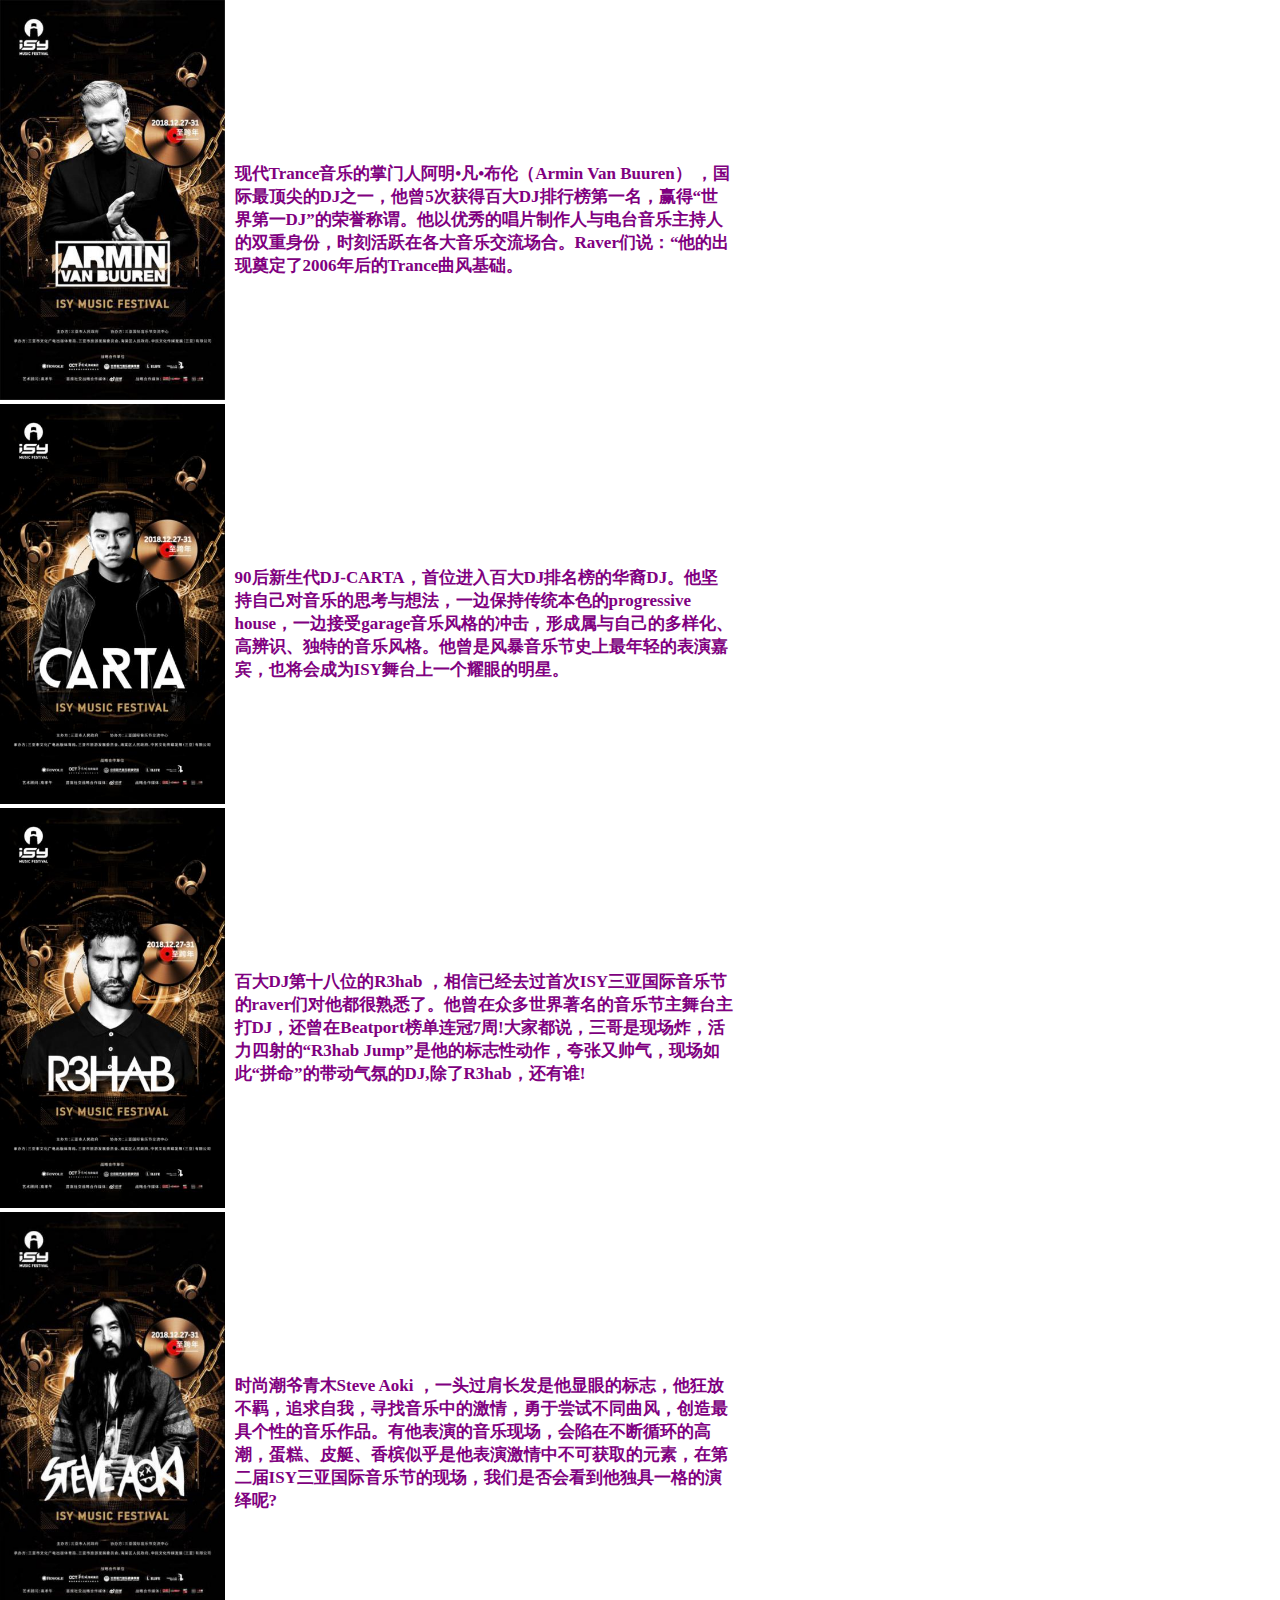
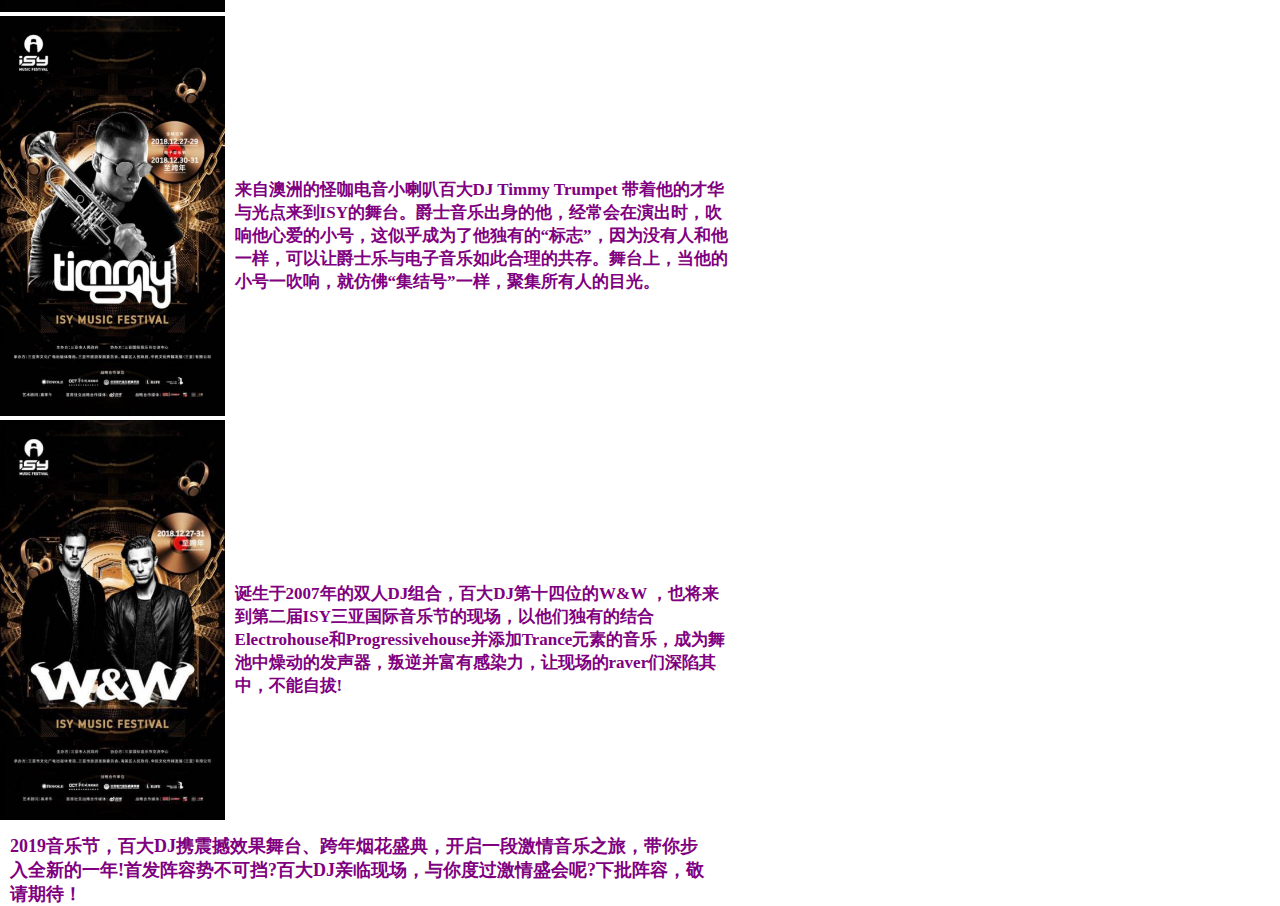
<file: front/detail1.html>
<!DOCTYPE html>
<html lang="en">
<head>
  <meta charset="UTF-8">
  <meta name="viewport" content="width=device-width, initial-scale=1.0">
  <meta http-equiv="X-UA-Compatible" content="ie=edge">
  <title>Document</title>
  <style>
    *{
  margin:0;
  padding:0;
}
#detail ul{
  list-style: none;
}
#detail ul li{
  position:relative;
}
#detail img{
  height:400px;
}
#detail p{
  display: inline-block;
  font-size:17px;
  font-weight:bold;
  width:500px;
  position:absolute;
  top:40%;
  margin-left:10px;
  color:purple;
}
#detail ul li:last-child p{
  display: inline-block;
  margin-top:10px;
  font-size:18px;
  width:700px;
  animation: colorChange 1s;
  animation-iteration-count: infinite;
  animation-direction: alternate;
}
@keyframes colorChange{
  0%{
    color:purple;
  }
  100%{
    color:red;
  }
}
  </style>
</head>
<body>
  <div id='detail'>
    <ul>
      <li>
        <img src="img/01.jpg" alt=""> <p>现代Trance音乐的掌门人阿明•凡•布伦（Armin Van Buuren） ，国际最顶尖的DJ之一，他曾5次获得百大DJ排行榜第一名，赢得“世界第一DJ”的荣誉称谓。他以优秀的唱片制作人与电台音乐主持人的双重身份，时刻活跃在各大音乐交流场合。Raver们说：“他的出现奠定了2006年后的Trance曲风基础。</p>
      </li>
      <li>
        <img src="img/2.jpg" alt=""><p>90后新生代DJ-CARTA，首位进入百大DJ排名榜的华裔DJ。他坚持自己对音乐的思考与想法，一边保持传统本色的progressive house，一边接受garage音乐风格的冲击，形成属与自己的多样化、高辨识、独特的音乐风格。他曾是风暴音乐节史上最年轻的表演嘉宾，也将会成为ISY舞台上一个耀眼的明星。</p>
      </li>
      <li>
        <img src="img/4.jpg" alt=""> <p>百大DJ第十八位的R3hab ，相信已经去过首次ISY三亚国际音乐节的raver们对他都很熟悉了。他曾在众多世界著名的音乐节主舞台主打DJ，还曾在Beatport榜单连冠7周!大家都说，三哥是现场炸，活力四射的“R3hab Jump”是他的标志性动作，夸张又帅气，现场如此“拼命”的带动气氛的DJ,除了R3hab，还有谁!</p>
      </li>
      <li>
        <img src="img/5.jpg" alt=""><p>时尚潮爷青木Steve Aoki ，一头过肩长发是他显眼的标志，他狂放不羁，追求自我，寻找音乐中的激情，勇于尝试不同曲风，创造最具个性的音乐作品。有他表演的音乐现场，会陷在不断循环的高潮，蛋糕、皮艇、香槟似乎是他表演激情中不可获取的元素，在第二届ISY三亚国际音乐节的现场，我们是否会看到他独具一格的演绎呢?</p>
      </li>
      <li>
        <img src="img/6.jpg" alt=""><p>来自澳洲的怪咖电音小喇叭百大DJ Timmy Trumpet 带着他的才华与光点来到ISY的舞台。爵士音乐出身的他，经常会在演出时，吹响他心爱的小号，这似乎成为了他独有的“标志”，因为没有人和他一样，可以让爵士乐与电子音乐如此合理的共存。舞台上，当他的小号一吹响，就仿佛“集结号”一样，聚集所有人的目光。</p>
      </li>
      <li>
        <img src="img/7.jpg" alt=""><p>诞生于2007年的双人DJ组合，百大DJ第十四位的W&W ，也将来到第二届ISY三亚国际音乐节的现场，以他们独有的结合Electrohouse和Progressivehouse并添加Trance元素的音乐，成为舞池中燥动的发声器，叛逆并富有感染力，让现场的raver们深陷其中，不能自拔!</p>
      </li>
      <li>
        <p>2019音乐节，百大DJ携震撼效果舞台、跨年烟花盛典，开启一段激情音乐之旅，带你步入全新的一年!首发阵容势不可挡?百大DJ亲临现场，与你度过激情盛会呢?下批阵容，敬请期待！</p>
      </li>
    </ul>
  </div>
</body>
</html>
</file>
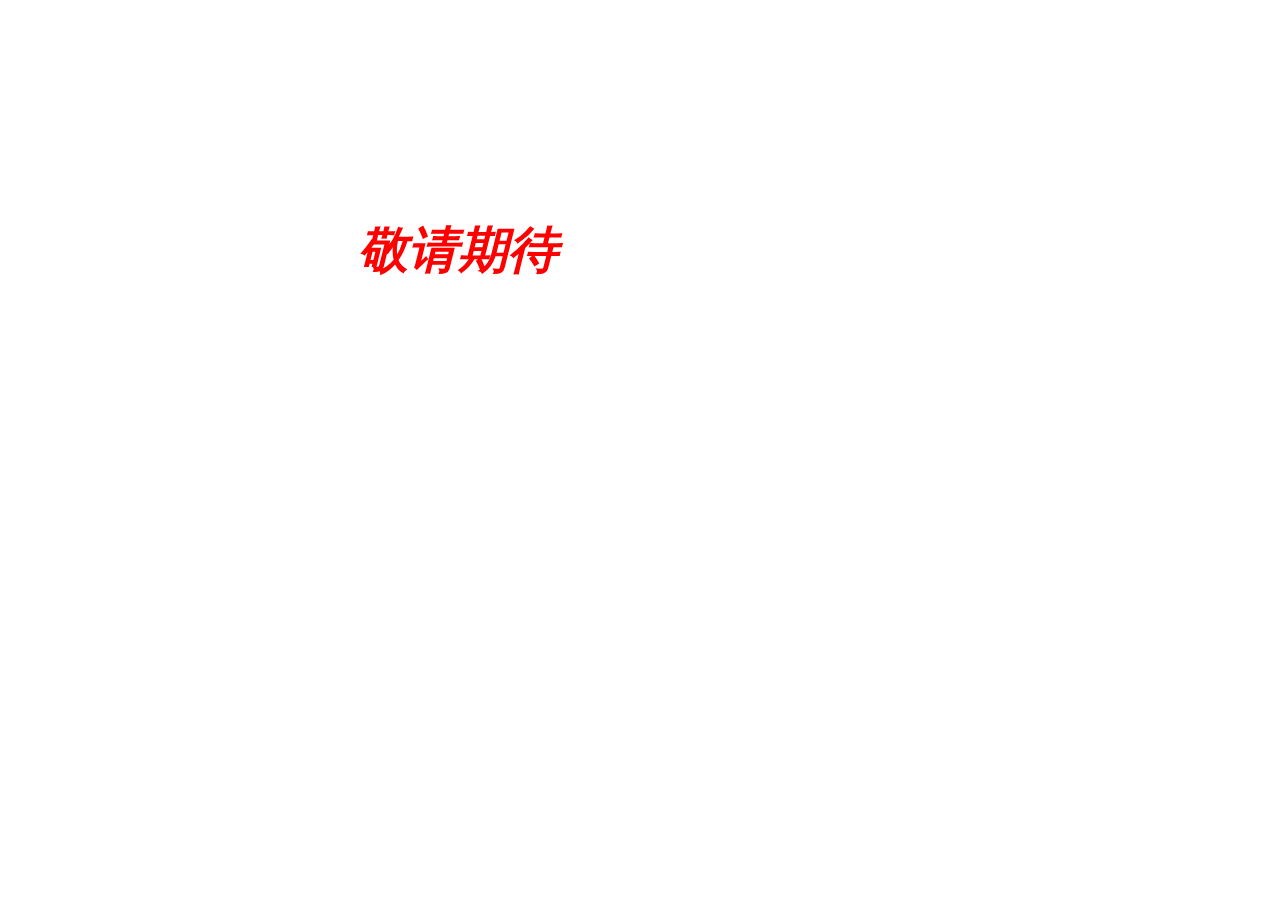
<file: front/detail2.html>
<!DOCTYPE html>
<html lang="en">
<head>
  <meta charset="UTF-8">
  <meta name="viewport" content="width=device-width, initial-scale=1.0">
  <meta http-equiv="X-UA-Compatible" content="ie=edge">
  <title>Document</title>
  <style>
    #detail2{
      width:900px;
      height:400px;
    }
    #detail2>p{
      color:red;
      font-size:50px;
      font-weight: bold;
      line-height: 400px;
      text-align: center;
    }
  </style>
</head>
<body>
  <div id='detail2'>
    <p><i>敬请期待</i></p>
  </div>
</body>
</html>
</file>
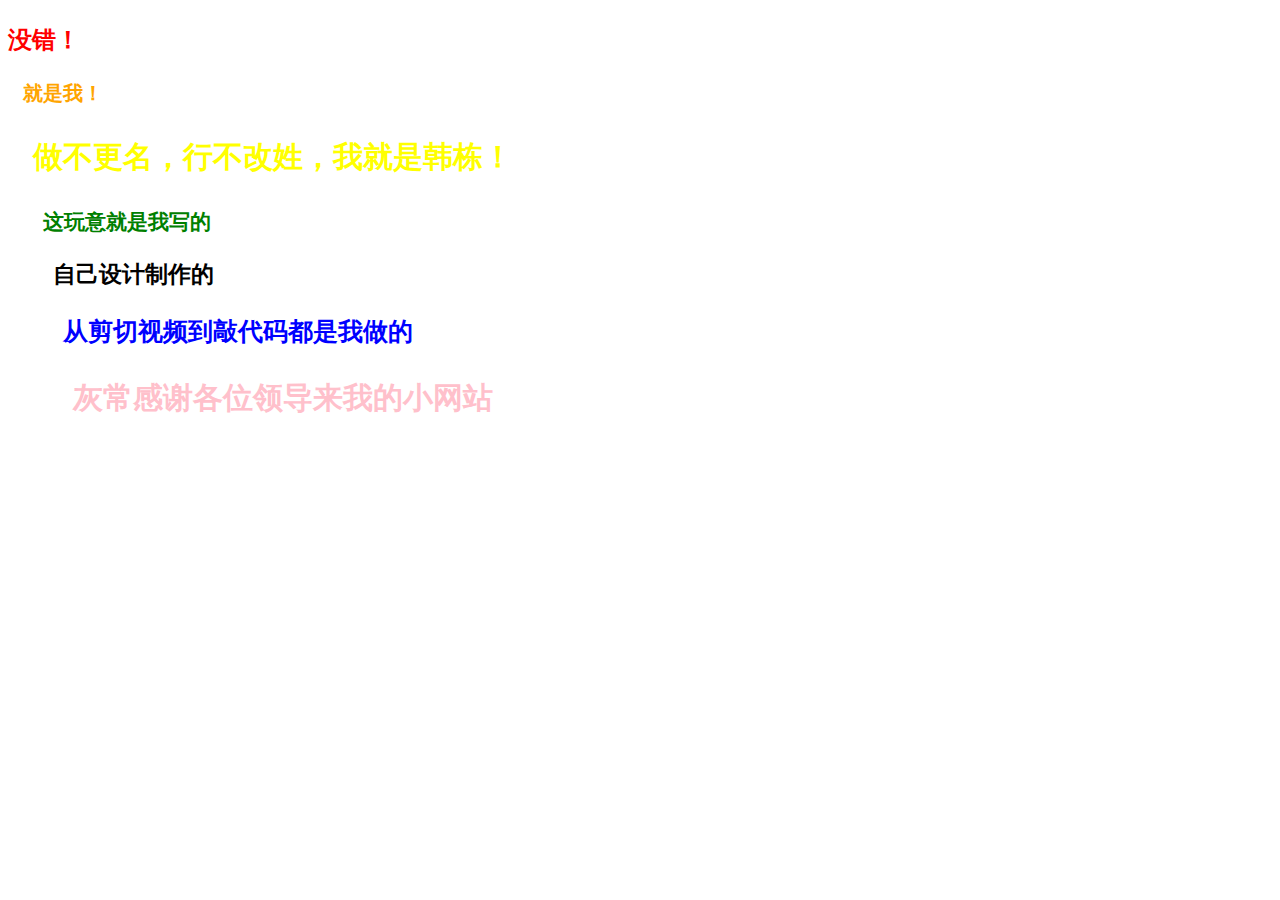
<file: front/detail3.html>
<!DOCTYPE html>
<html lang="en">
<head>
  <meta charset="UTF-8">
  <meta name="viewport" content="width=device-width, initial-scale=1.0">
  <meta http-equiv="X-UA-Compatible" content="ie=edge">
  <title>Document</title>
  <style>
    @keyframes color1{
      16%{
        color:orange
      }
      32%{
        color:yellow;
      }
      48%{
        color:green
      }
      64%{
        color:black
      }
      80%{
        color:blue
      }
      100%{
        color:purple
      }
    }
    #detail3>p{
      font-weight:bold;
    }
    #detail3>p:nth-child(1){
      font-size:24px;
      color:red;
      animation: color1 6s;
      animation-iteration-count: infinite;
      animation-direction: normal;
      animation-delay: 1s;
    }
    #detail3>p:nth-child(2){
      font-size:20px;
      color:orange;
      animation: color1 6s;
      animation-iteration-count: infinite;
      animation-direction: normal;
      animation-delay: 2s;
      margin-left:15px;
    }
    #detail3>p:nth-child(3){
      font-size:30px;
      color:yellow;
      animation: color1 6s;
      animation-iteration-count: infinite;
      animation-direction: normal;
      animation-delay: 3s;
      margin-left:25px;
    }
    #detail3>p:nth-child(4){
      font-size:21px;
      color:green;
      animation: color1 6s;
      animation-iteration-count: infinite;
      animation-direction: normal;
      animation-delay: 4s;
      margin-left:35px;
    }
    #detail3>p:nth-child(5){
      font-size:23px;
      animation: color1 6s;
      animation-iteration-count: infinite;
      animation-direction: normal;
      animation-delay: 5s;
      margin-left:45px;
    }
    #detail3>p:nth-child(6){
      font-size:25px;color:blue;
      animation: color1 6s;
      animation-iteration-count: infinite;
      animation-direction: normal;
      animation-delay: 6s;
      margin-left:55px;
    }
    #detail3>p:nth-child(7){
      font-size:30px;
      color:pink;
      margin-left:65px;
    }
  </style>
</head>
<body>
  <div id='detail3'>
    <p>没错！</p>
    <p>就是我！</p>
    <p>做不更名，行不改姓，我就是韩栋！</p>
    <p>这玩意就是我写的</p>
    <p>自己设计制作的</p>
    <p>从剪切视频到敲代码都是我做的</p>
    <p>灰常感谢各位领导来我的小网站</p>
  </div>
</body>
</html>
</file>
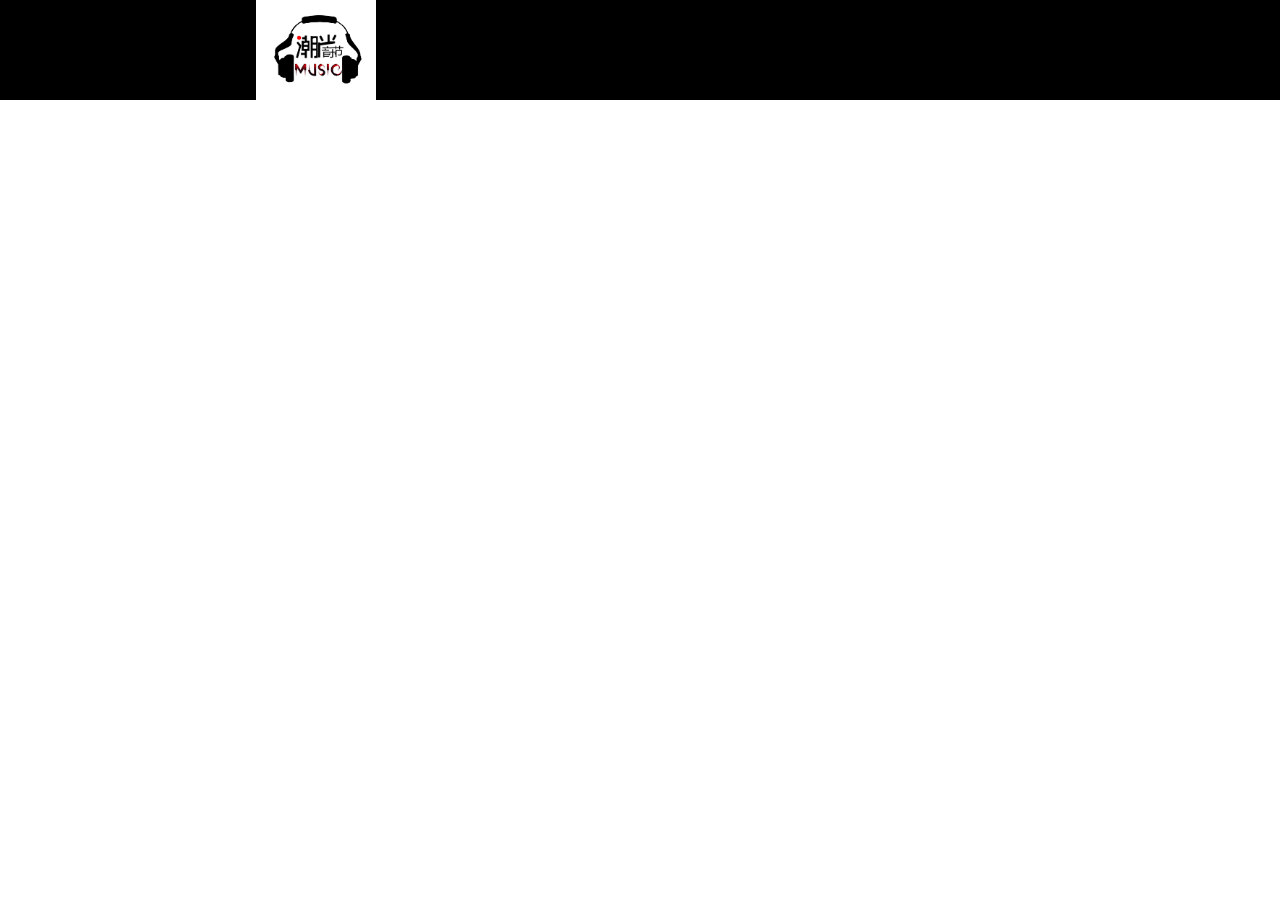
<file: front/head.html>
<!DOCTYPE html>
<html lang="en">
<head>
  <meta charset="UTF-8">
  <meta name="viewport" content="width=device-width, initial-scale=1.0">
  <meta http-equiv="X-UA-Compatible" content="ie=edge">
  <title>Document</title>
  <link rel="stylesheet" href="css/head.css">
  <script src='js/jquery-3.2.1.js'></script>

</head>
<body>
  <header id='header'>
    <div id='header_content'>
      <a href="javascript:;">
        <img src="img/logo.jpg" alt="">
      </a>
      <ul id='header_info'>
        <li class='active'><a href="javascript:;" >首页</a>
          <div class='header_info_hide'></div>
        </li>
        <li>
          <a href="javascript:;">最新活动</a>
          <div class='header_info_hide'>
            <a href="javascript:;">北京2018鸟巢音乐节</a>
            <a href="javascript:;">北京2018鸟巢音乐节</a>
            <a href="javascript:;">北京2018鸟巢音乐节</a>
          </div>
        </li>
        <li>
          <a href="javascript:;">乐队主唱</a>
          <div class='header_info_hide'>
              <a href="javascript:;">黑豹乐队</a>
              <a href="javascript:;">五月天</a>
              <a href="javascript:;">陈奕迅</a>
              <a href="javascript:;">更多乐队</a>
          </div>
        </li>
        <li>
          <a href="javascript:;">往届回顾</a>
          <div class='header_info_hide'>
              <a href="javascript:;">2017年</a>
              <a href="javascript:;">2016年</a>
              <a href="javascript:;">2015年</a>
              <a href="javascript:;">更早</a>
          </div>
        </li>
        <li>
          <a href="javascript:;">关于我们</a>
        </li>
        <li><a href="javascript:;">登录</a></li>
        <li>/</li>
        <li><a href="javascript:;">注册</a></li>
      </ul>
    </div>
  </header>
  <script src='js/head.js'></script>
</body>
</html>
</file>
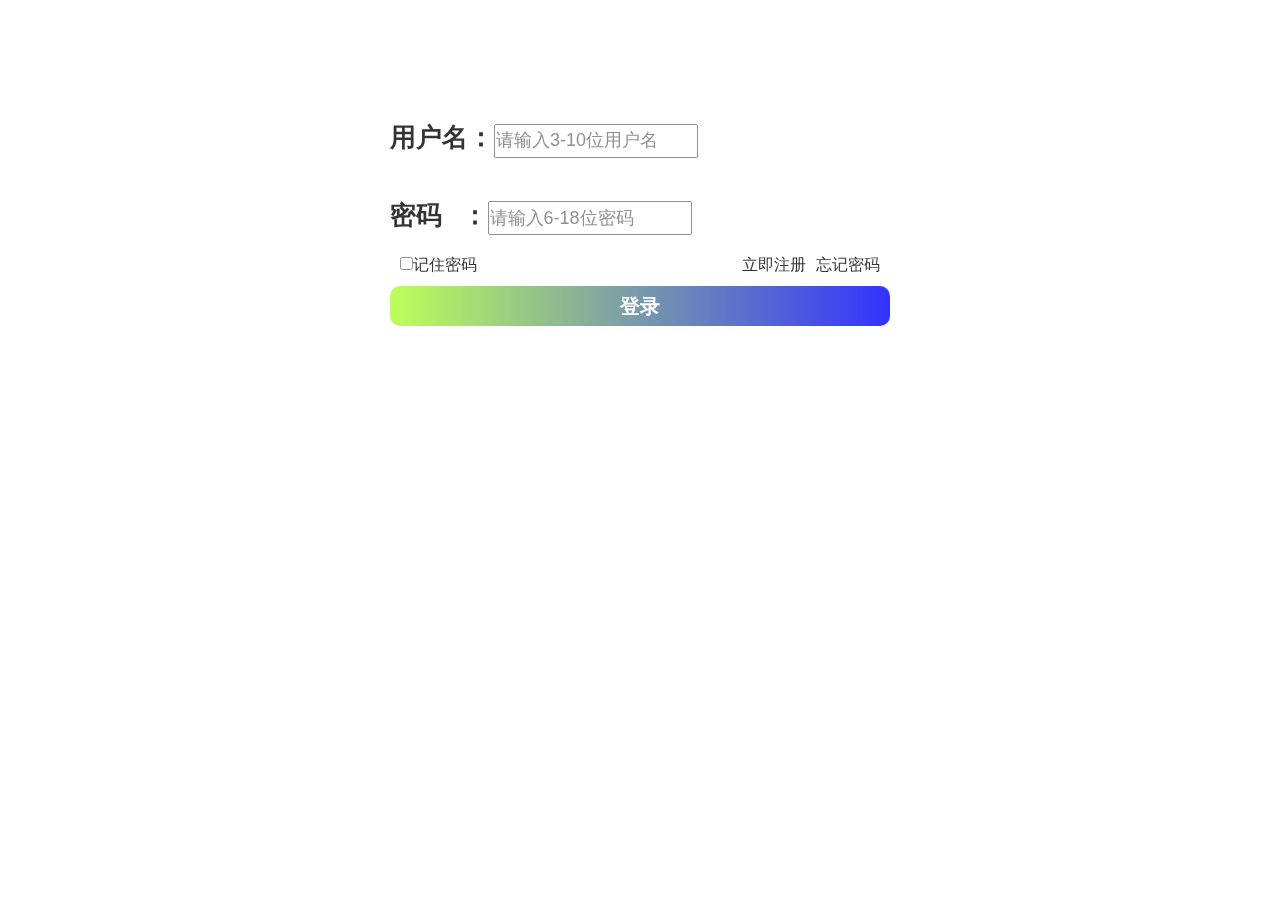
<file: front/login.html>
<!DOCTYPE html>
<html>
<head>
  <meta charset="utf-8" />
  <meta http-equiv="X-UA-Compatible" content="IE=edge">
  <title>Page Title</title>
  <meta name="viewport" content="width=device-width, initial-scale=1">
  <link rel="stylesheet" href="css/login.css">
  <script src='js/jquery-3.2.1.js'></script>
</head>
<body>
  <div id='bg'></div>
  <div id='login'>
    <div class='input'>
      <label for="">用户名：</label><input type="text" name='uname' placeholder="请输入3-10位用户名" id='uname'>
      <span class=''></span>
    </div>
    <div class='input'>
      <label for="">密码&nbsp;&nbsp;&nbsp;：</label><input type="password" name='upwd' placeholder="请输入6-18位密码" id='upwd'>
      <span class=''></span>
    </div>
    <div>
      <input type="checkbox">记住密码
      <a href="">忘记密码</a>
      <a href="">立即注册</a>
    </div>
    <button>登录</button>
  </div>
  <script src='js/login.js'></script>
</body>
</html>
</file>
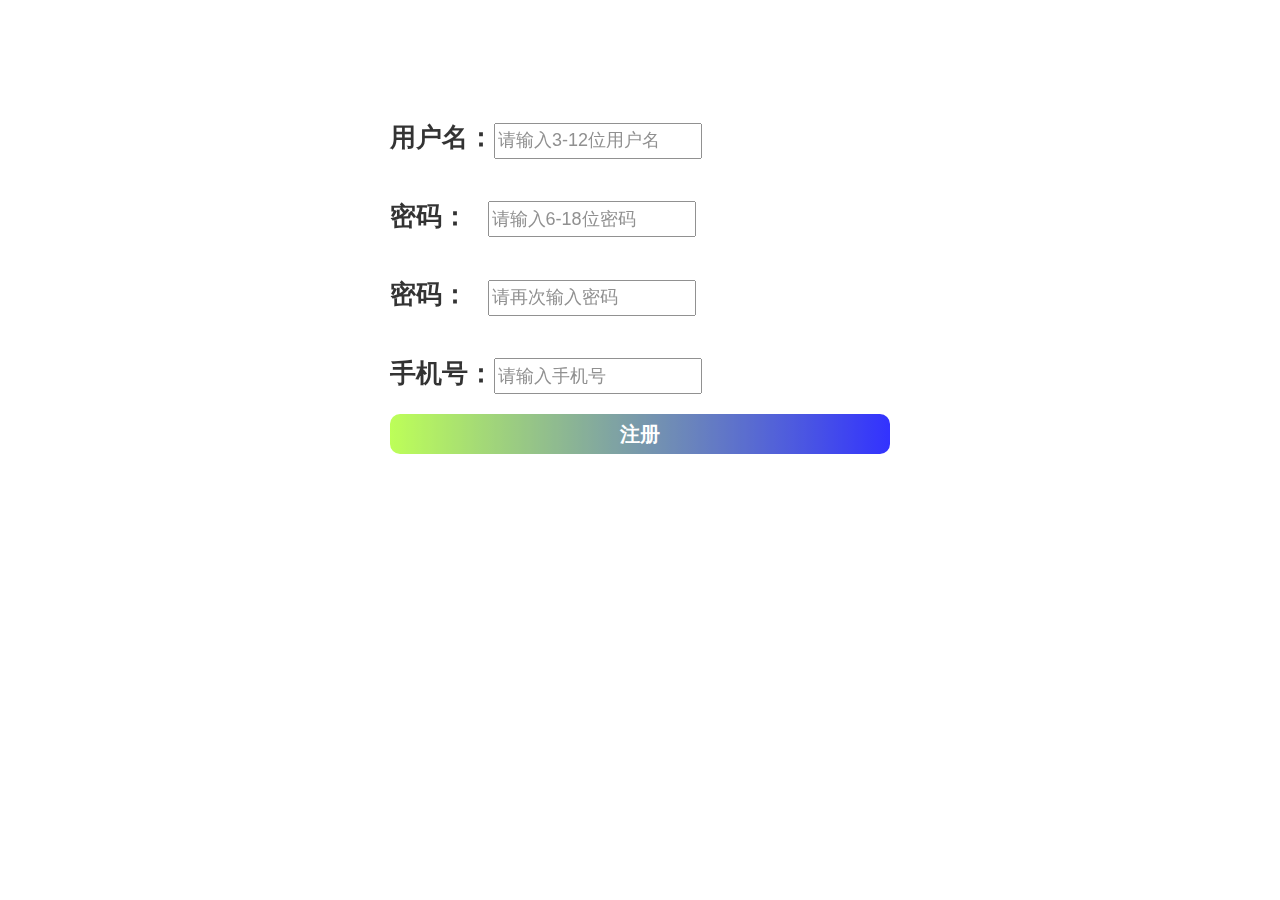
<file: front/reg.html>
<!DOCTYPE html>
<html lang="en">
<head>
  <meta charset="UTF-8">
  <meta name="viewport" content="width=device-width, initial-scale=1.0">
  <meta http-equiv="X-UA-Compatible" content="ie=edge">
  <title>Document</title>
  <script src='js/jquery-3.2.1.js'></script>
  <link rel="stylesheet" href="css/reg.css">
</head>
<body>
  <div id='bg'></div>
  <div id='reg'>
    <div class='input'>
      <label for="">用户名：</label><input type="text" name='uname' placeholder="请输入3-12位用户名">
    </div>
    <div class='input'>
      <label for="">密码：&nbsp;&nbsp;&nbsp;</label><input type="text" name='uname' placeholder="请输入6-18位密码">
    </div>
    <div class='input'>
      <label for="">密码：&nbsp;&nbsp;&nbsp;</label><input type="text" name='upwd' placeholder="请再次输入密码">
    </div>
    <div class='input'>
      <label for="">手机号：</label><input type="text" name='phone' placeholder="请输入手机号">  
    </div>
    <button>注册</button>
  </div>
  <script src='js/reg.js'></script>
</body>
</html>
</file>
<file: front/css/head.css>
*{
  margin:0;
  padding:0;
}
#header{
  width:100%;
  height:100px;
  background:black;
}
#header_content{
  height:100%;
  width:60%;
  margin:0px auto;
}
#header_content>a{
  float:left;
}
#header_content>a>img{
  height:100px;
}
#header_info{
  float:left;
  list-style: none;
}
#header_info li{
  display: bolck;
  height:90px;
  float:left;
  margin-left:90px;
  transition:.5s;
  position:relative;
}
#header_info li>a,#header_info li:nth-child(7){
  line-height:100px;
  color:white;
  font-size:20px;
  font-weight:bold;
  font-family: '黑体';
}
#header_info li a{
    text-decoration: none;
}
#header_info li:last-child,#header_info li:nth-child(7){
  margin-left:0;
}
.header_info_active{
  border-bottom:7px solid red;
}
#header_info>li>div{
  position:absolute;
  top:100px;
  left:0;
  background:black;
  width:100%;
}
#header_info>li>div a{
  display: block;
  padding:10px 0px;
  text-align:center;
  color:red;
}
.header_info_hide{
  transition:1s;
  display:none;
}
</file>
<file: front/css/login.css>
*{
  margin:0;
  padding:0;
}
div#bg {
  position: fixed;
  top: 0;
  left: 0;
  height: 100%;
  width: 100%;
  z-index: -10;
  background-position: center 0;
  background-repeat: no-repeat;
  background-attachment: fixed;
  background-size: cover;
  zoom: 1;
  opacity:1;
  transition: opacity 1s linear;
}
#login{
  position:relative;
  margin:0 auto;
  margin-top:100px;
  width:500px;
  height:250px;
  background:white;
  opacity: .8;
  border-radius:10px;
}
#login>h1{
  text-align: center;
  padding-top:10px;
  padding-bottom:20px;
}
.input{
  width:100%;
  padding:20px 0;
}
.input>label{
  font-size:26px;
  font-weight: bold;
}
.input>input{
  width:200px;
  height:30px;
  font-size:18px;
}
button{
  width:100%;
  height:40px;
  background:linear-gradient(to left, blue 0%,greenyellow 100%);
  margin-top:20x;
  border:none;
  border-radius:10px;
  color:white;
  font-size:20px;
  font-weight:bold;
}
#login>div:nth-child(3){
  margin-bottom:10px;
}
#login>div:nth-child(3)>a{
  text-decoration: none;
  float:right;
  margin-right:10px;
  color:black;
}
#login>div:nth-child(3)>input{
  margin-left:10px;
}
.login_fail{
  background-color:red;
  
}
.login_fail,.login_success{
  display: inline-block;
  text-align: center;
  line-height:30px;
  font-size:18px;
  color:white;
  border-radius:10px;
  width:100px;
  height:30px;
}
.login_success{
  background:green;
}
</file>
<file: front/css/reg.css>
div#bg {
  position: fixed;
  top: 0;
  left: 0;
  height: 100%;
  width: 100%;
  z-index: -10;
  background-position: center 0;
  background-repeat: no-repeat;
  background-attachment: fixed;
  background-size: cover;
  zoom: 1;
  opacity:1;
  transition: opacity 1s linear;
}
#reg{
  position:relative;
  margin:0 auto;
  margin-top:100px;
  width:500px;
  height:400px;
  background:white;
  opacity: .8;
  border-radius:10px;
}
.input{
  width:100%;
  padding:20px 0;
}
.input>label{
  font-size:26px;
  font-weight: bold;
}
.input>input{
  width:200px;
  height:30px;
  font-size:18px;
}
button{
  width:100%;
  height:40px;
  background:linear-gradient(to left, blue 0%,greenyellow 100%);
  margin-top:20x;
  border:none;
  border-radius:10px;
  color:white;
  font-size:20px;
  font-weight:bold;
}
</file>
